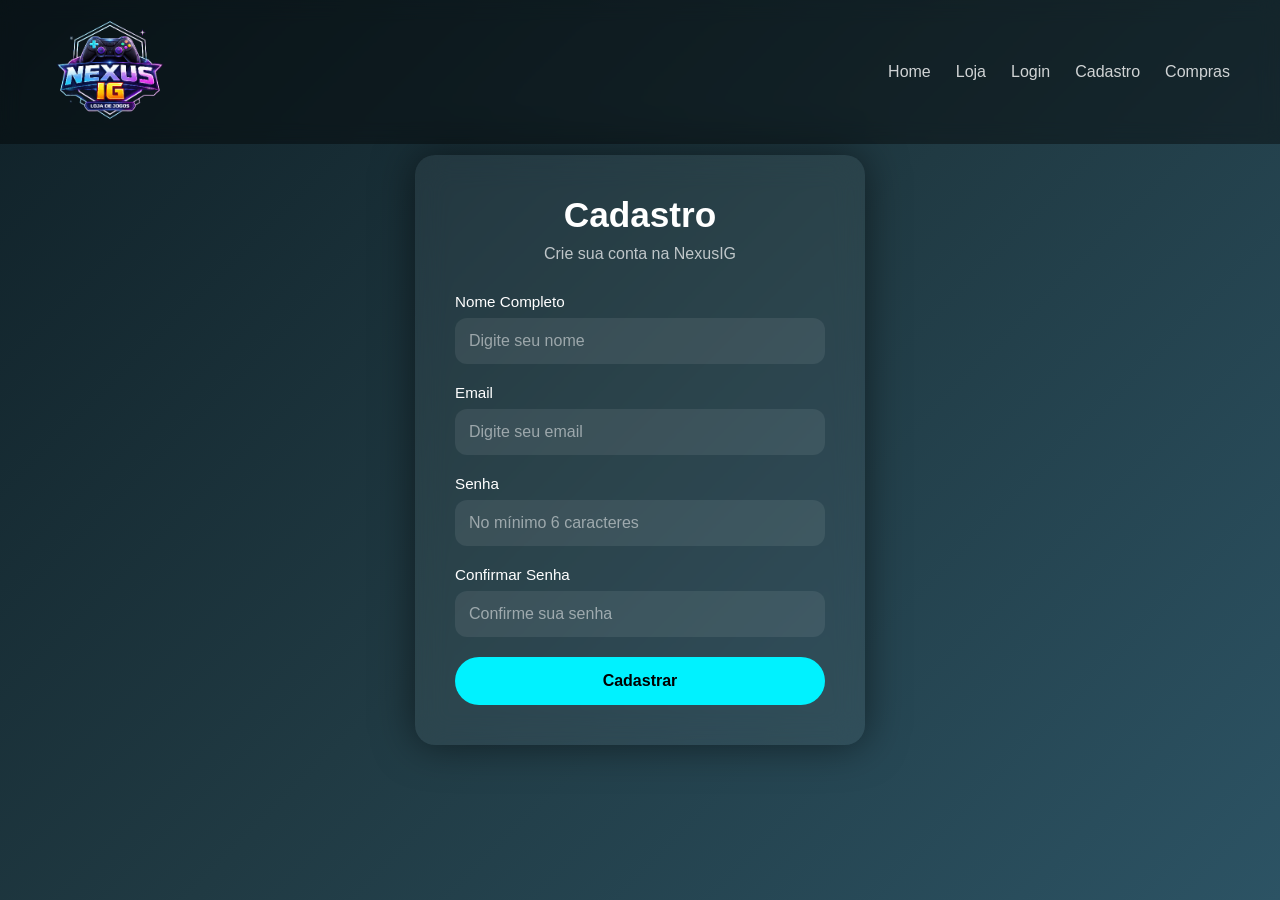
<file: html/cadastro.html>
<!DOCTYPE html>
<html lang="pt-br">
<head>
    <meta charset="UTF-8">
    <meta name="viewport" content="width=device-width, initial-scale=1.0">
    <title>Cadastro - NexusIG</title>

    <link rel="stylesheet" href="../css/cadastro.css">
</head>
<body>

    <header class="navbar">
        <div class="logo">
            <a href="index.html">
                <img src="../img/logonexusig (2).png" alt="Logo do Site" class="logo-img">
            </a>
        </div>

        <nav>
            <ul class="nav-links">
                <li><a href="index.html">Home</a></li>
                <li><a href="loja.html">Loja</a></li>
                <li><a href="login.html">Login</a></li>
                <li><a href="cadastro.html">Cadastro</a></li>
                <li><a href="Compras.html">Compras</a></li>
            </ul>
        </nav>
    </header>

    <div class="container">

        <div class="form-box">

            <h1>Cadastro</h1>

            <p>Crie sua conta na NexusIG</p>

            <form>

                <div class="input-group">
                    <label>Nome Completo</label>
                   <input type="text" id="nome" placeholder="Digite seu nome" required>
                </div>

                <div class="input-group">
                    <label>Email</label>
                    <input type="email" id="email" placeholder="Digite seu email" required>
                </div>

                <div class="input-group">
                    <label>Senha</label>
                   <input type="password" id="senha" placeholder="No mínimo 6 caracteres" minlength="6" required>
                </div>

                <div class="input-group">
                    <label>Confirmar Senha</label>
                    <input type="password" id="conf-senha" placeholder="Confirme sua senha" required>
                </div>

                <button type="submit">Cadastrar</button>

            </form>

        </div>

    </div>

</body>
</html>
</file>
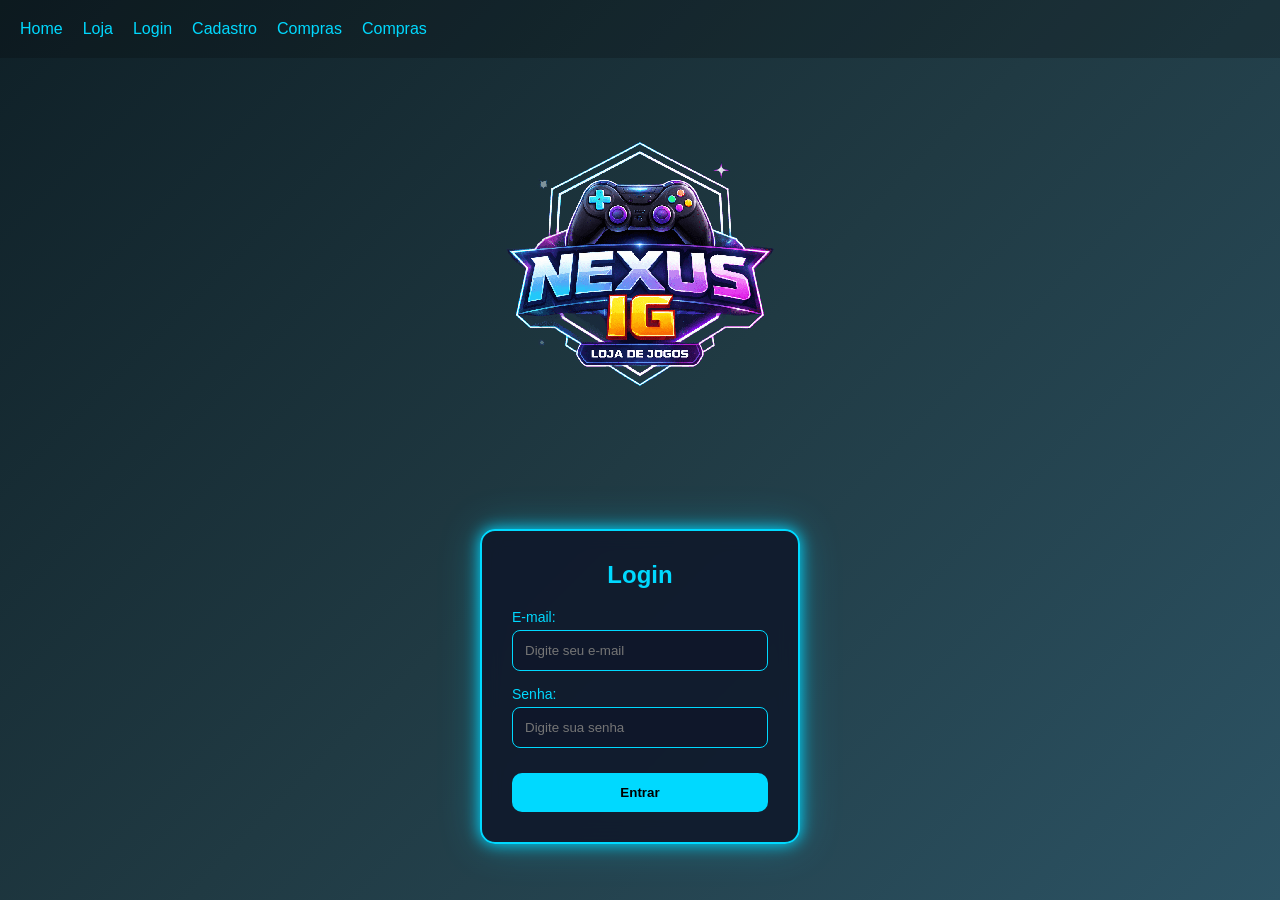
<file: html/login.html>
<!DOCTYPE html>
<html lang="pt-br">

<head>
    <meta charset="UTF-8">
    <meta name="viewport" content="width=device-width, initial-scale=1.0">
    <title>Login - Liti</title>
    <link rel="stylesheet" href="../css/login.css">
</head>

<body>

    <header class="navbar">


        <nav>
            <ul class="nav-links">
                <li><a href="index.html">Home</a></li>
                <li><a href="loja.html">Loja</a></li>
                <li><a href="login.html">Login</a></li>
                <li><a href="cadastro.html">Cadastro</a></li>
                <li><a href="Compras.html">Compras</a></li>
                <li><a href="Carrinho.html">Compras</a></li>
            </ul>
        </nav>
    </header>
    <div class="centralizar-tela">
        <div class="logo">
            <a href="index.html">
                <img src="../img/logonexusig (2).png" alt="Logo do Site" class="logo-img">
            </a>
        </div>
    </div>
    
    <div class="centralizar-tela">

        <div class="caixa" style="width: 320px;">
            <h2 style="text-align: center;">Login</h2>

            <form>
                <div class="grupo-input">
                    <label for="email">E-mail:</label>
                    <input type="email" id="email" name="email" placeholder="Digite seu e-mail" required>
                </div>

                <div class="grupo-input">
                    <label for="senha">Senha:</label>
                    <input type="password" id="senha" name="senha" placeholder="Digite sua senha" required>
                </div>

                <button type="submit" class="btn-login">Entrar</button>
            </form>
        </div>
    </div>

</body>

</html>
</file>
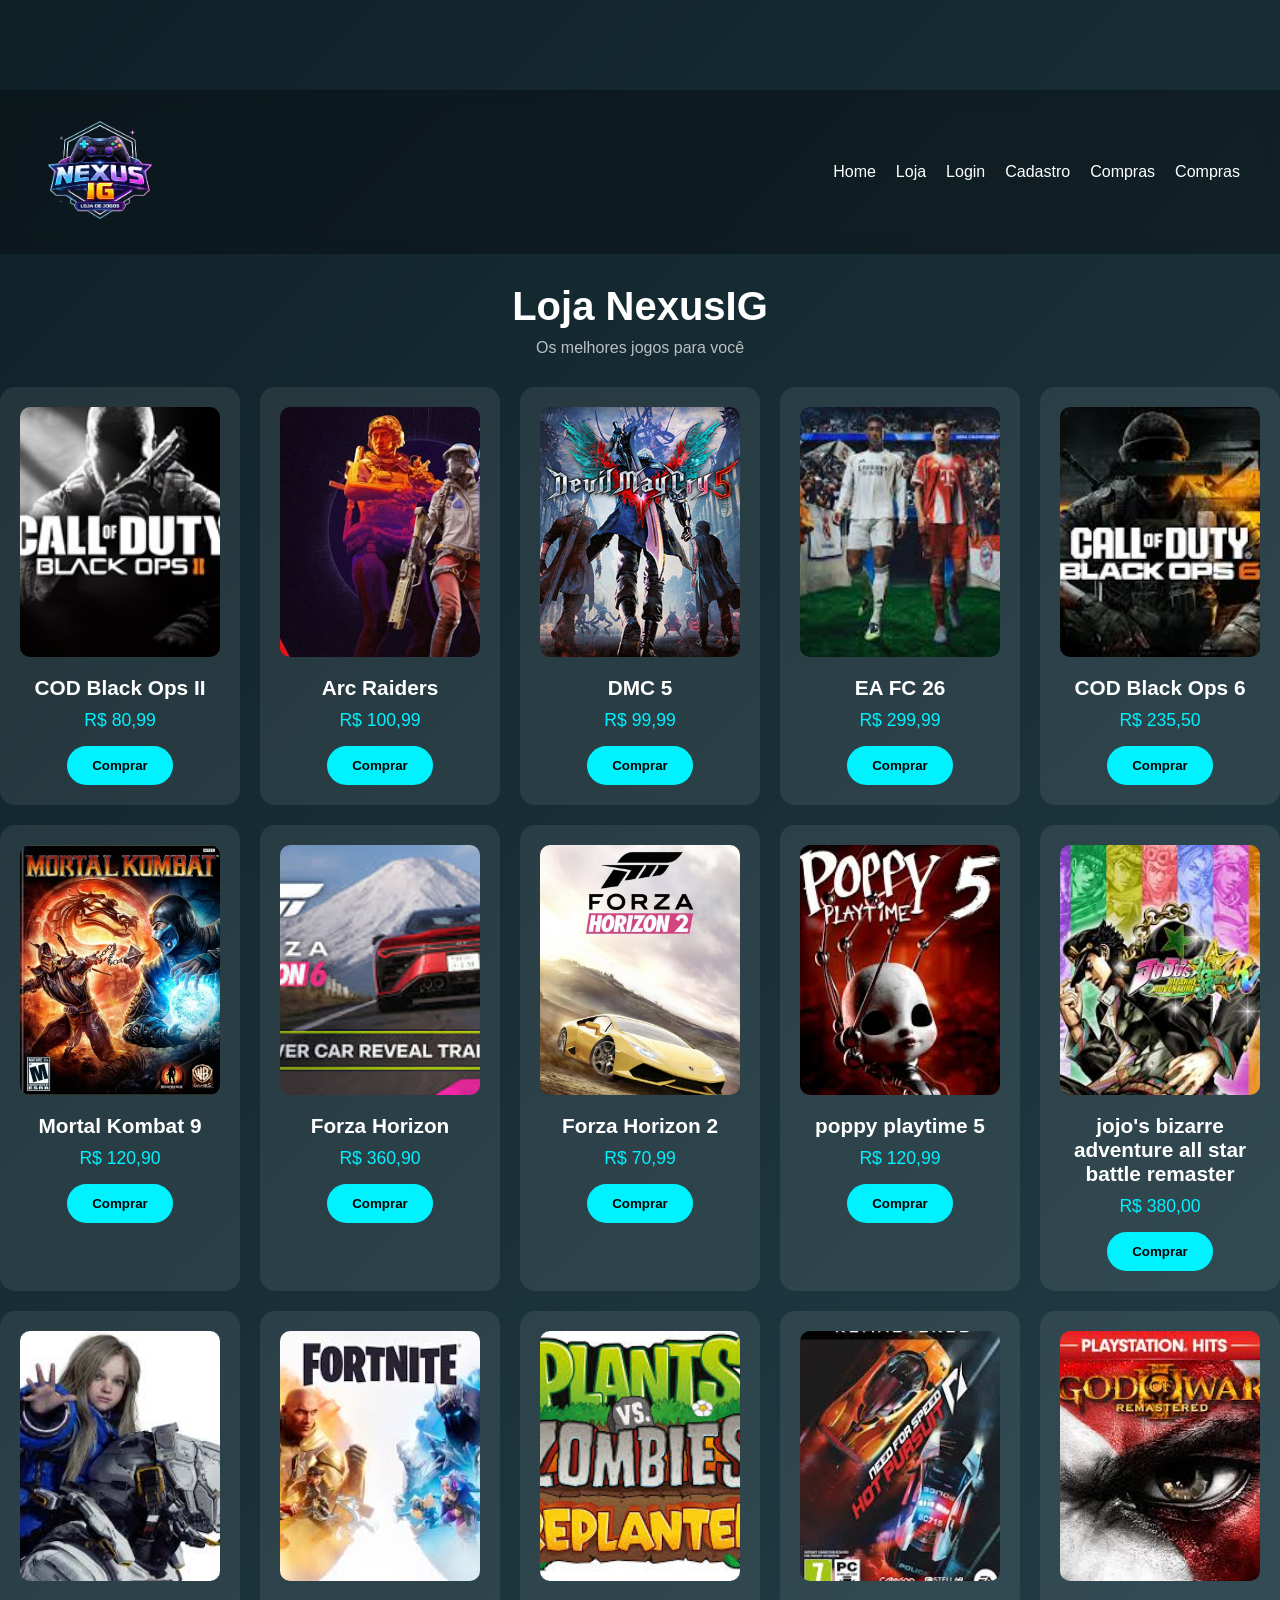
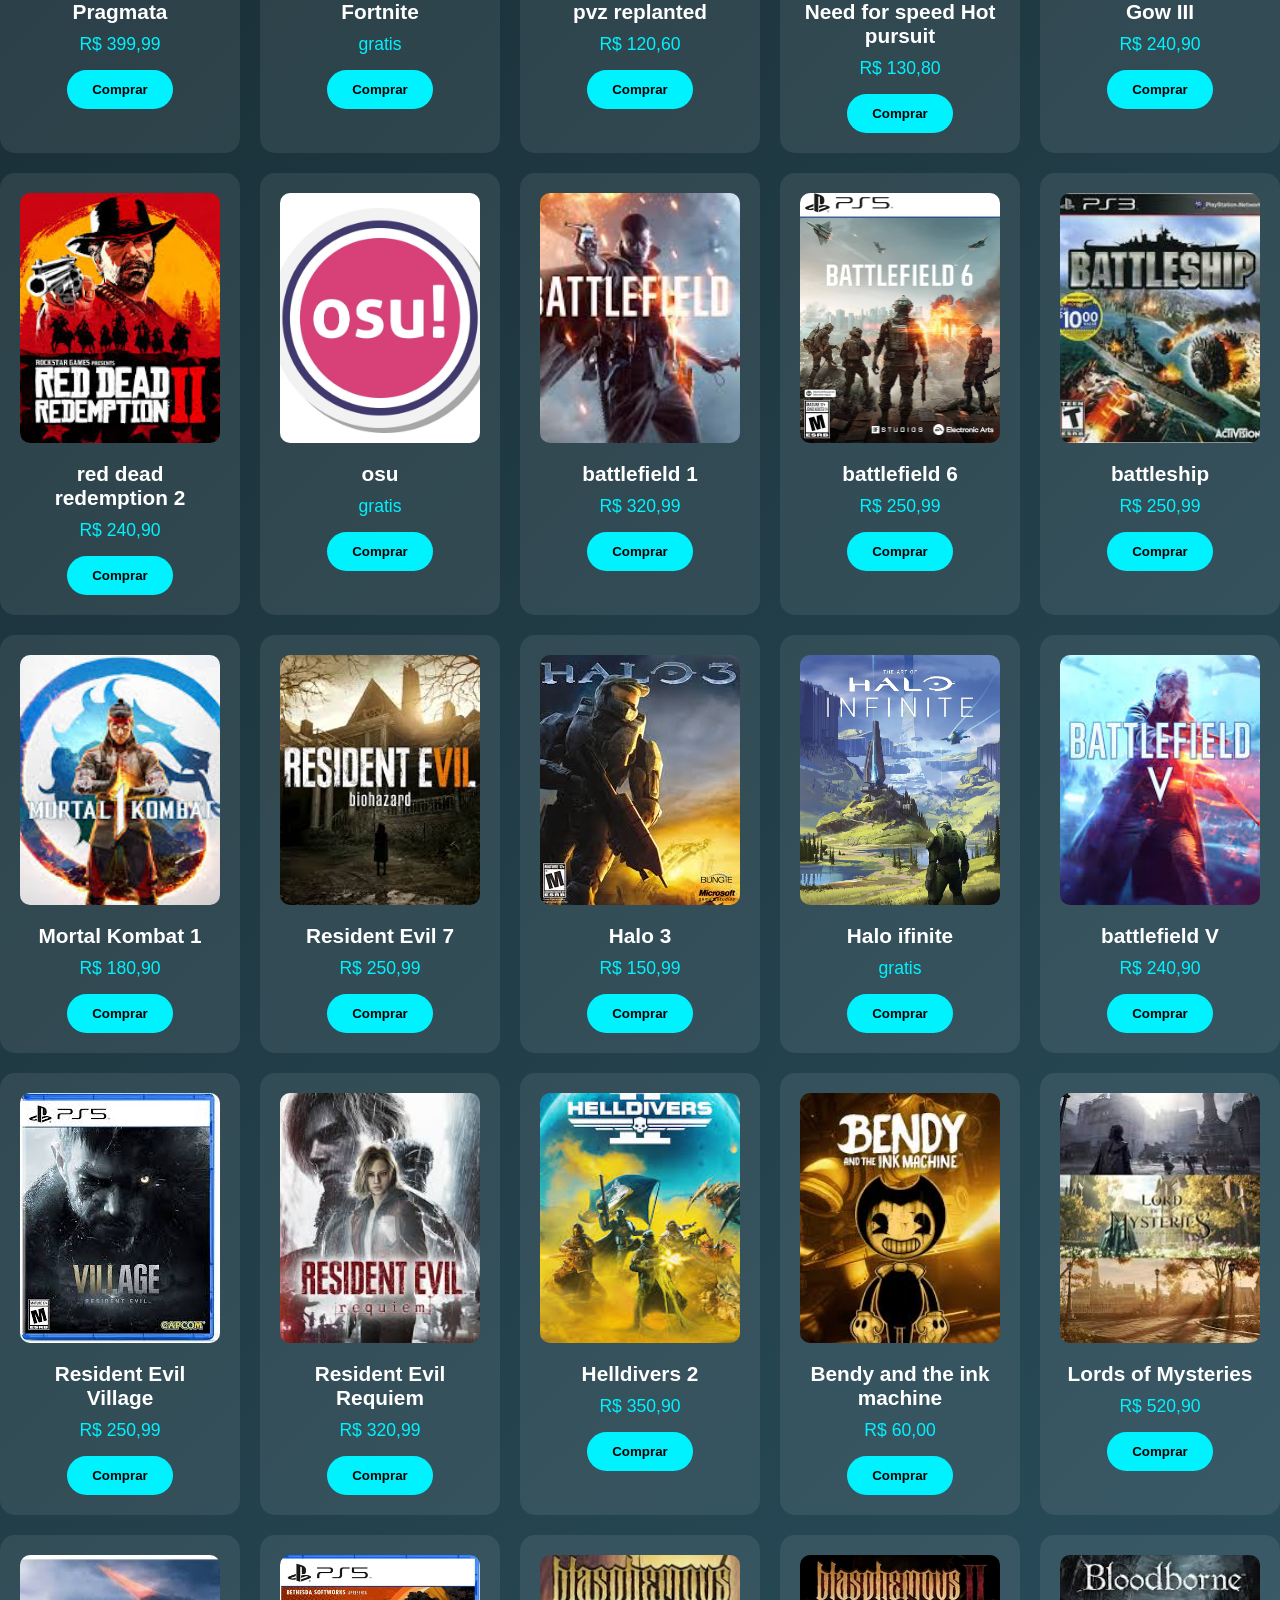
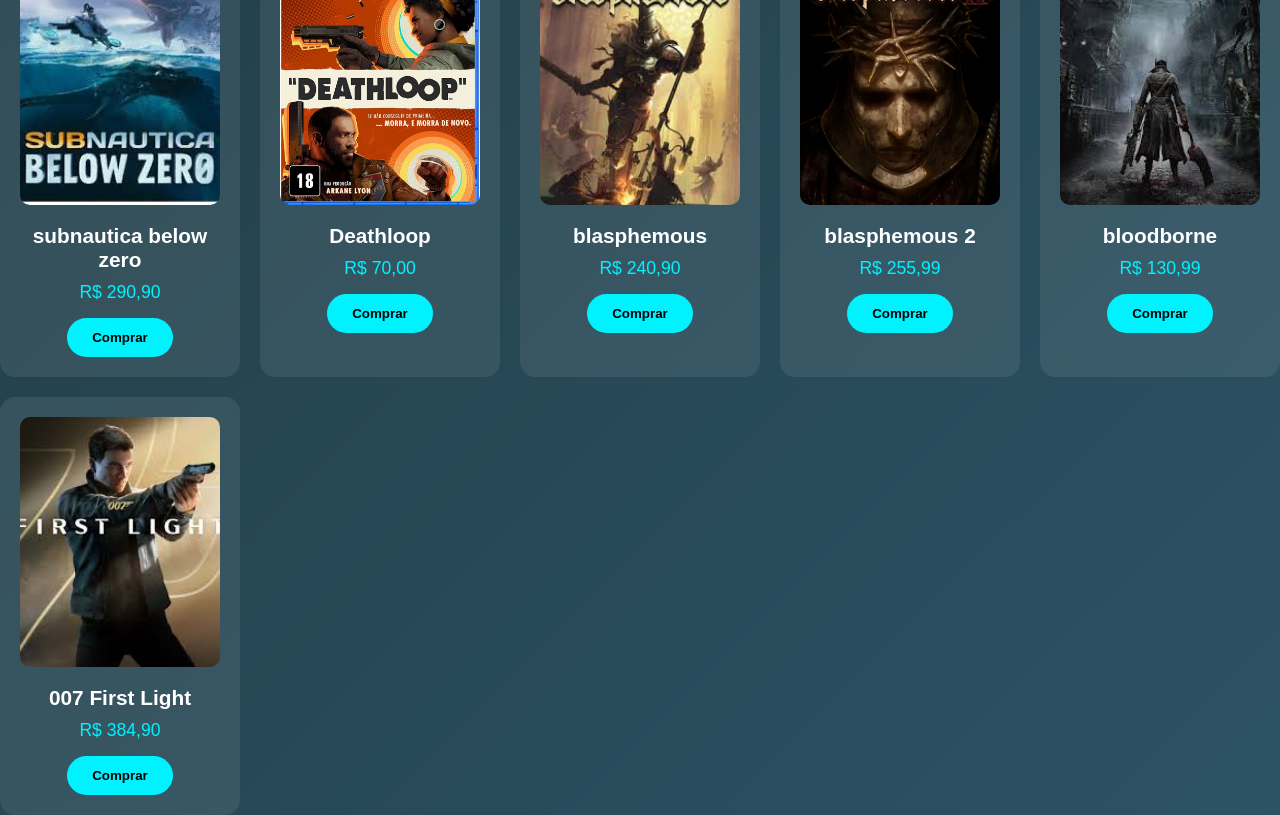
<file: html/loja.html>
<!DOCTYPE html>
<html lang="pt-br">
<head>
    <meta charset="UTF-8">
    <meta name="viewport" content="width=device-width, initial-scale=1.0">
    <title>Loja de jogos NexusIG</title>

    <link rel="stylesheet" href="../css/loja.css">
</head>
<body>

    <header class="navbar">
        <div class="logo">
            <a href="index.html">
                <img src="../img/logonexusig (2).png" alt="Logo do Site" class="logo-img">
            </a>
        </div>

        <nav>
            <ul class="nav-links">
                <li><a href="index.html">Home</a></li>
                <li><a href="loja.html">Loja</a></li>
                <li><a href="login.html">Login</a></li>
                <li><a href="cadastro.html">Cadastro</a></li>
                <li><a href="Compras.html">Compras</a></li>
                <li><a href="Carrinho.html">Compras</a></li>
            </ul>
        </nav>
    </header>

    <div class="container">

        <header>
            <h1>Loja NexusIG</h1>
            <p>Os melhores jogos para você</p>
        </header>

        <main>

            <section class="produtos">

                <div class="card">
                    <img src="../img/cod bo II.jpg" alt="COD Black Ops II">

                    <h3>COD Black Ops II</h3>

                    <p>R$ 80,99</p>

                    <button>Comprar</button>
                </div>


                <div class="card">
                    <img src="../img/arc raiders.jpg" alt="Arc Raiders">

                    <h3>Arc Raiders</h3>

                    <p>R$ 100,99</p>

                    <button>Comprar</button>
                </div>


                <div class="card">
                    <img src="../img/dmc 5.jpg" alt="DMC 5">

                    <h3>DMC 5</h3>

                    <p>R$ 99,99</p>

                    <button>Comprar</button>
                </div>


                <div class="card">
                    <img src="../img/ea fc26.jpg" alt="EA FC 26">

                    <h3>EA FC 26</h3>

                    <p>R$ 299,99</p>

                    <button>Comprar</button>
                </div>


                <div class="card">
                    <img src="../img/cod 6.jpg" alt="COD Black Ops 6">

                    <h3>COD Black Ops 6</h3>

                    <p>R$ 235,50</p>

                    <button>Comprar</button>
                </div>

                <div class="card">
                    <img src="../img/Capa_Mortal_Kombat_2011.jpg" alt="Mortal Kombat 9">

                    <h3>Mortal Kombat 9</h3>

                    <p>R$ 120,90</p>

                    <button>Comprar</button>
                </div>
                <div class="card">
                    <img src="../img/forza 6.jpg" alt="Forza Horizon 6">

                    <h3>Forza Horizon</h3>

                    <p>R$ 360,90</p>

                    <button>Comprar</button>
                </div>
                <div class="card">
                    <img src="../img/forza 2.jpg" alt="Forza Horizon 2">

                    <h3>Forza Horizon 2</h3>

                    <p>R$ 70,99</p>

                    <button>Comprar</button>
                </div>

                 
                <div class="card">
                    <img src="../img/poppy 5.jpg" alt="poppy playtime 5">

                    <h3>poppy playtime 5</h3>

                    <p>R$ 120,99</p>

                    <button>Comprar</button>
                </div>
                 
                <div class="card">
                    <img src="../img/jojo.jpg" alt="jojo's bizarre adventure all star battle remaster">

                    <h3>jojo's bizarre adventure all star battle remaster</h3>

                    <p>R$ 380,00</p>

                    <button>Comprar</button>
                </div>

                <div class="card">
                    <img src="../img/Pragmata.jpg" alt="Pragmata">

                    <h3>Pragmata</h3>

                    <p>R$ 399,99</p>

                    <button>Comprar</button>
                </div>

                <div class="card">
                    <img src="../img/Fortnite.jpg" alt="Fortnite">

                    <h3>Fortnite</h3>

                    <p> gratis</p>

                    <button>Comprar</button>
                </div>

                <div class="card">
                    <img src="../img/pvz replanted.jpg" alt="pvz">

                    <h3>pvz replanted</h3>

                    <p>R$ 120,60</p>

                    <button>Comprar</button>
                </div>

                <div class="card">
                    <img src="../img/Need for speed Hot pursuit.jpg" alt="need for speed hot pursuit">

                    <h3>Need for speed Hot pursuit</h3>

                    <p>R$ 130,80</p>

                    <button>Comprar</button>
                </div>

                <div class="card">
                    <img src="../img/god of war III.JPG" alt="Gow III">

                    <h3>Gow III</h3>

                    <p>R$ 240,90</p>

                    <button>Comprar</button>
                </div>

                 <div class="card">
                    <img src="../img/red dead 2.jpg" alt="red dead 2">

                    <h3>red dead redemption 2</h3>

                    <p>R$ 240,90</p>

                    <button>Comprar</button>
                </div>

                 <div class="card">
                    <img src="../img/osu.jpg" alt="osu">

                    <h3>osu</h3>

                    <p>gratis</p>

                    <button>Comprar</button>
                </div>

                 <div class="card">
                    <img src="../img/battlefield-1.jpg" alt="battlefield 1">

                    <h3>battlefield 1</h3>

                    <p>R$ 320,99</p>

                    <button>Comprar</button>
                </div>

                 <div class="card">
                    <img src="../img/bf6.jpg" alt="battlefield 6">

                    <h3>battlefield 6</h3>

                    <p>R$ 250,99</p>

                    <button>Comprar</button>
                </div>

                <div class="card">
                    <img src="../img/batlleship.jpg" alt="battleship">

                    <h3>battleship</h3>

                    <p>R$ 250,99</p>

                    <button>Comprar</button>
                </div>

                <div class="card">
                    <img src="../img/MK1.jpg" alt="Mortal Kombat 1">

                    <h3>Mortal Kombat 1</h3>

                    <p>R$ 180,90</p>

                    <button>Comprar</button>
                </div>

                <div class="card">
                    <img src="../img/re7.jpg" alt="Resident Evil 7">

                    <h3>Resident Evil 7</h3>

                    <p>R$ 250,99</p>

                    <button>Comprar</button>
                </div>

                
                <div class="card">
                    <img src="../img/halo.jpg" alt="Halo 3">

                    <h3>Halo 3</h3>

                    <p>R$ 150,99</p>

                    <button>Comprar</button>
                </div>

                
                <div class="card">
                    <img src="../img/halo ifinite.jpg" alt="Halo ifinite">

                    <h3>Halo ifinite</h3>

                    <p>gratis</p>

                    <button>Comprar</button>
                </div>

                <div class="card">
                    <img src="../img/battlefield-v.jpg" alt="Battlefield V">

                    <h3>battlefield V</h3>

                    <p>R$ 240,90</p>

                    <button>Comprar</button>
                </div>

                <div class="card">
                    <img src="../img/re8.jpg" alt="Resident Evil Village">

                    <h3>Resident Evil Village</h3>

                    <p>R$ 250,99</p>

                    <button>Comprar</button>
                </div>

                <div class="card">
                    <img src="../img/re 9.jpg" alt="Resident Evil Requiem">

                    <h3>Resident Evil Requiem</h3>

                    <p>R$ 320,99</p>

                    <button>Comprar</button>
                </div>

                <div class="card">
                    <img src="../img/helldivers2.jpg" alt="Helldivers 2">

                    <h3>Helldivers 2</h3>

                    <p>R$ 350,90</p>

                    <button>Comprar</button>
                </div>

                <div class="card">
                    <img src="../img/bendy.jpg" alt="Bendy and the ink machine">

                    <h3>Bendy and the ink machine</h3>

                    <p>R$ 60,00</p>

                    <button>Comprar</button>
                </div>

                  <div class="card">
                    <img src="../img/lords of mysteries.jpg" alt="Lords of Mysteries">

                    <h3>Lords of Mysteries</h3>

                    <p>R$ 520,90</p>

                    <button>Comprar</button>
                </div>

                  <div class="card">
                    <img src="../img/subnautica below zero.jpg" alt="subnautica below zero">

                    <h3>subnautica below zero</h3>

                    <p>R$ 290,90</p>

                    <button>Comprar</button>
                </div>

                  <div class="card">
                    <img src="../img/deathloop.jpg" alt="deathloop">

                    <h3>Deathloop</h3>

                    <p>R$ 70,00</p>

                    <button>Comprar</button>
                </div>

                 <div class="card">
                    <img src="../img/blasphemous.jpg" alt="blasphemous">

                    <h3>blasphemous</h3>

                    <p>R$ 240,90</p>

                    <button>Comprar</button>
                </div>

                 <div class="card">
                    <img src="../img/Blasphemous 2.jpg" alt="blasphemous 2">

                    <h3>blasphemous 2</h3>

                    <p>R$ 255,99</p>

                    <button>Comprar</button>
                </div>

                 <div class="card">
                    <img src="../img/bloodborne.jpg" alt="bloodborne">

                    <h3>bloodborne</h3>

                    <p>R$ 130,99</p>

                    <button>Comprar</button>
                </div>

                 <div class="card">
                    <img src="../img/007.jpg" alt="007 First Light">

                    <h3>007 First Light</h3>

                    <p>R$ 384,90</p>

                    <button>Comprar</button>
                </div>


       






            



                


            </section>

        </main>

    </div>

</body>
</html>
</file>
<file: css/cadastro.css>
*{
    margin: 0;
    padding: 0;
    box-sizing: border-box;
    font-family: Arial, sans-serif;
}

body{
    min-height: 100vh;

    background: linear-gradient(135deg, #0f2027, #203a43, #2c5364);

    display: flex;
    justify-content: center;
    align-items: center;

    padding: 20px;
}

.navbar {
position: fixed;
    top: 0;
    width: 100%;
    display: flex;
    justify-content: space-between;
    align-items: center;
    padding: 10px 50px; 
    background: rgba(0, 0, 0, 0.4);  
    backdrop-filter: blur(10px);
    z-index: 1000;
}


.logo-img {
    width: 120px;
}

.nav-links {
    list-style: none;
    display: flex;
    gap: 25px;
}

.nav-links a {
    text-decoration: none;
    color: white;
    font-weight: 500;
    transition: 0.3s;
    opacity: 0.8;
}

.nav-links a:hover {
    color: #00f2ff;
    opacity: 1;
}

.container{
    width: 100%;
    max-width: 450px;
}

.form-box{
    background: rgba(255,255,255,0.05);

    backdrop-filter: blur(15px);

    border-radius: 20px;

    padding: 40px;

    box-shadow: 0 0 40px rgba(0,0,0,0.5);

    color: white;
}

.form-box h1{
    text-align: center;

    margin-bottom: 10px;

    font-size: 2.2rem;
}

.form-box p{
    text-align: center;

    opacity: 0.7;

    margin-bottom: 30px;
}

.input-group{
    margin-bottom: 20px;
}

.input-group label{
    display: block;

    margin-bottom: 8px;

    font-size: 0.95rem;
}

.input-group input{
    width: 100%;

    padding: 14px;

    border: none;

    border-radius: 12px;

    outline: none;

    background: rgba(255,255,255,0.08);

    color: white;

    font-size: 1rem;

    transition: 0.3s;
}

.input-group input::placeholder{
    color: rgba(255,255,255,0.5);
}

.input-group input:focus{
    border: 1px solid #00f2ff;

    box-shadow: 0 0 10px #00f2ff;
}

button{
    width: 100%;

    padding: 15px;

    border: none;

    border-radius: 50px;

    background: #00f2ff;

    color: black;

    font-size: 1rem;

    font-weight: bold;

    cursor: pointer;

    transition: 0.3s;
}

button:hover{
    transform: scale(1.03);

    box-shadow: 0 0 20px #00f2ff;
}
</file>
<file: css/login.css>
* {
    margin: 0;
    padding: 0;
    box-sizing: border-box;
}

body {
    font-family: Arial, Helvetica, sans-serif;
    background: linear-gradient(135deg, #0f2027, #203a43, #2c5364);
    color: #00d9ff;
    min-height: 100vh;
    display: flex;
    flex-direction: column; 
}


.navbar {
    width: 100%;
    padding: 20px;
    display: flex;
    justify-content: space-between;
    align-items: center;
    background: rgba(0, 0, 0, 0.2);
}

.nav-links {
    display: flex;
    list-style: none;
    gap: 20px;
}

.nav-links a {
    color: #00d9ff;
    text-decoration: none;
}

/* Centralização do formulário */
.centralizar-tela {
    flex-grow: 1;
    display: flex;
    justify-content: center;
    align-items: center;
}

.caixa {
    background: rgba(15, 23, 42, 0.85);
    padding: 30px;
    border-radius: 15px;
    border: 2px solid #00d9ff;
    box-shadow: 0 0 15px #00d9ff, 0 0 40px rgba(0, 217, 255, 0.3);
    backdrop-filter: blur(10px);
    width: 350px;
}

h2 {
    margin-bottom: 20px;
}

.grupo-input {
    margin-bottom: 15px;
    text-align: left;
}

.grupo-input label {
    display: block;
    margin-bottom: 5px;
    font-size: 14px;
}

.grupo-input input {
    width: 100%;
    padding: 12px;
    border-radius: 8px;
    border: 1px solid #00d9ff;
    background: #0f172a;
    color: white;
    outline: none;
    transition: 0.3s;
}

.grupo-input input:focus {
    box-shadow: 0 0 10px #00d9ff;
    border-color: #fff;
}

button {
    width: 100%;
    padding: 12px;
    background: #00d9ff;
    color: #000;
    border: none;
    border-radius: 10px;
    font-weight: bold;
    cursor: pointer;
    transition: 0.3s;
    margin-top: 10px;
}

button:hover {
    background: #00b8d9;
    box-shadow: 0 0 20px #00d9ff;
    transform: translateY(-2px);
}

/* ===================================
   TABLETS (até 768px)
=================================== */

@media (max-width:768px){

    .navbar{
        flex-direction: column;
        gap: 20px;
        text-align: center;
        padding: 20px;
    }

    .nav-links{
        flex-wrap: wrap;
        justify-content: center;
        gap: 15px;
    }

    .caixa{
        width: 90%;
        max-width: 400px;
        padding: 25px;
    }

}

/* ===================================
   CELULARES (até 480px)
=================================== */

@media (max-width:480px){

    body{
        padding: 15px;
    }

    .navbar{
        padding: 15px;
    }

    .nav-links{
        flex-direction: column;
        align-items: center;
        width: 100%;
        gap: 12px;
    }

    .nav-links li{
        width: 100%;
    }

    .nav-links a{
        display: block;
        width: 100%;
        text-align: center;
        padding: 10px;
        border-radius: 8px;
        background: rgba(255,255,255,0.08);
    }

    .centralizar-tela{
        padding: 20px 0;
    }

    .caixa{
        width: 100%;
        max-width: 350px;
        padding: 20px;
    }

    h2{
        font-size: 24px;
        text-align: center;
    }

    .grupo-input label{
        font-size: 15px;
    }

    .grupo-input input{
        font-size: 16px;
        padding: 14px;
    }

    button{
        padding: 14px;
        font-size: 16px;
    }

}
</file>
<file: css/loja.css>
*{
    margin: 0;
    padding: 0;
    box-sizing: border-box;
    font-family: Arial, sans-serif;
}

body{
    min-height: 100vh;
    background: linear-gradient(135deg, #0f2027, #203a43, #2c5364);

    color: white;
    padding-top: 90px;
}
.navbar {
    width: 100%;
    padding: 20px 40px;

    display: flex;
    justify-content: space-between;
    align-items: center;

    background: rgba(0, 0, 0, 0.3);
    backdrop-filter: blur(10px);
}

.logo-img {
    width: 120px;
}


/* =========================
   MENU
========================= */

.nav-links {
    display: flex;
    gap: 20px;
    list-style: none;
}

.nav-links a {
    color: white;
    text-decoration: none;
    transition: 0.3s;
}

.nav-links a:hover {
    color: #00f2ff;
}

.container{
    margin: 0 auto;
}

header{
    text-align: center;
    margin-bottom: 30px;
}

header h1{
    font-size: 2.5rem;
    margin-bottom: 10px;
}

header p{
    opacity: 0.7;
}


/* CARDS LADO A LADO */
.produtos{
    display: grid;

    grid-template-columns: repeat(auto-fit, minmax(220px, 1fr));

    gap: 20px;
}


.card{
    background: rgba(255,255,255,0.08);

    border-radius: 15px;

    padding: 20px;

    text-align: center;

    transition: 0.3s;

    position: relative;

    overflow: hidden;
}


.card::before{
    content: "";

    position: absolute;

    width: 100%;
    height: 100%;

    top: 0;
    left: -100%;

    background: linear-gradient(
        120deg,
        transparent,
        rgba(255,255,255,0.2),
        transparent
    );

    transition: 0.5s;
}

.card:hover::before{
    left: 100%;
}

.card:hover{
    transform: translateY(-10px) scale(1.03);

    box-shadow: 0 10px 25px rgba(0,0,0,0.6);
}


.card img{
    width: 100%;
    height: 250px;

    object-fit: cover;

    border-radius: 10px;

    margin-bottom: 15px;
}


.card h3{
    margin-bottom: 10px;

    font-size: 1.3rem;
}


.card p{
    margin-bottom: 15px;

    font-size: 1.1rem;

    color: #00f2ff;
}


.card button{
    padding: 12px 25px;

    border: none;

    border-radius: 30px;

    background: #00f2ff;

    color: black;

    font-weight: bold;

    cursor: pointer;

    transition: 0.3s;
}

.card button:hover{
    transform: scale(1.05);

    box-shadow: 0 0 15px #00f2ff;
}

@media (max-width: 768px) {
    .navbar {
        flex-direction: column;
        padding: 15px;
    }
    .nav-links {
        gap: 10px;
        flex-wrap: wrap;
        justify-content: center;
        margin-top: 10px;
    }

    .nav-links li a {
        font-size: 0.8rem;
    }
}

.carrinho{
    background: #222;
    color: white;
    padding: 20px;
    margin-bottom: 30px;
    border-radius: 10px;
}

.carrinho h2{
    margin-bottom: 15px;
}

.carrinho ul{
    list-style: none;
    padding: 0;
}

.carrinho button{
    background: #00c853;
    color: white;
    border: none;
    padding: 10px 20px;
    border-radius: 5px;
    cursor: pointer;
}

.carrinho button{
    background: #00c853;
    color: white;
    border: none;
    padding: 10px 20px;
    border-radius: 5px;
    cursor: pointer;
}
</file>
